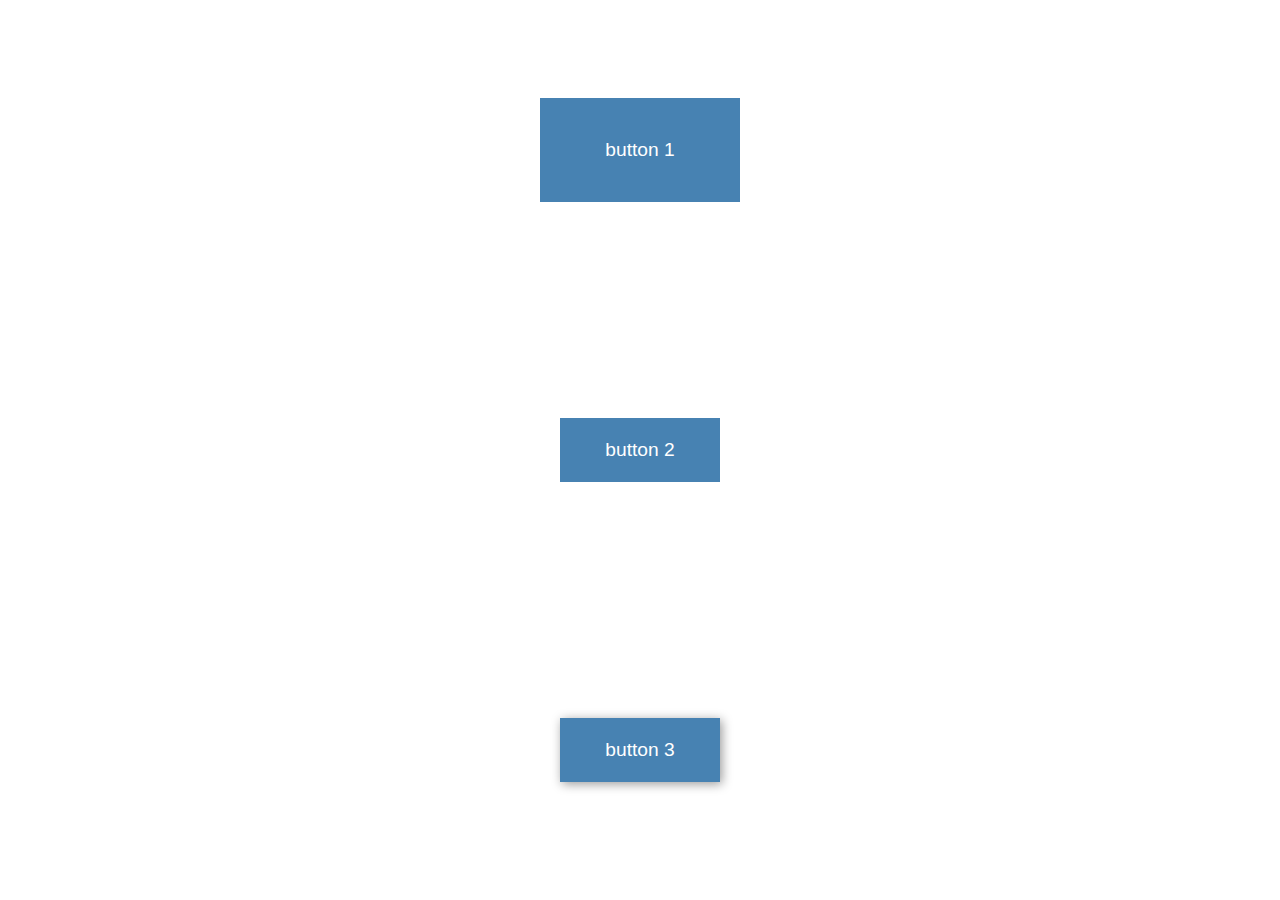
<file: CSS/index.html>
<!DOCTYPE html>
<html lang="en">
<head>
    <meta charset="UTF-8">
    <meta http-equiv="X-UA-Compatible" content="IE=edge">
    <meta name="viewport" content="width=device-width, initial-scale=1.0">
    <link rel="stylesheet" href="style.css">
    <title>Button Styling</title>
</head>
<body>
    <div class="container">
   <button class="btn btna">button 1</button>
   <button class="btn btnb">button 2</button>
   <button class="btn btnc">button 3</button>
</div>
    
</body>
</html>
</file>
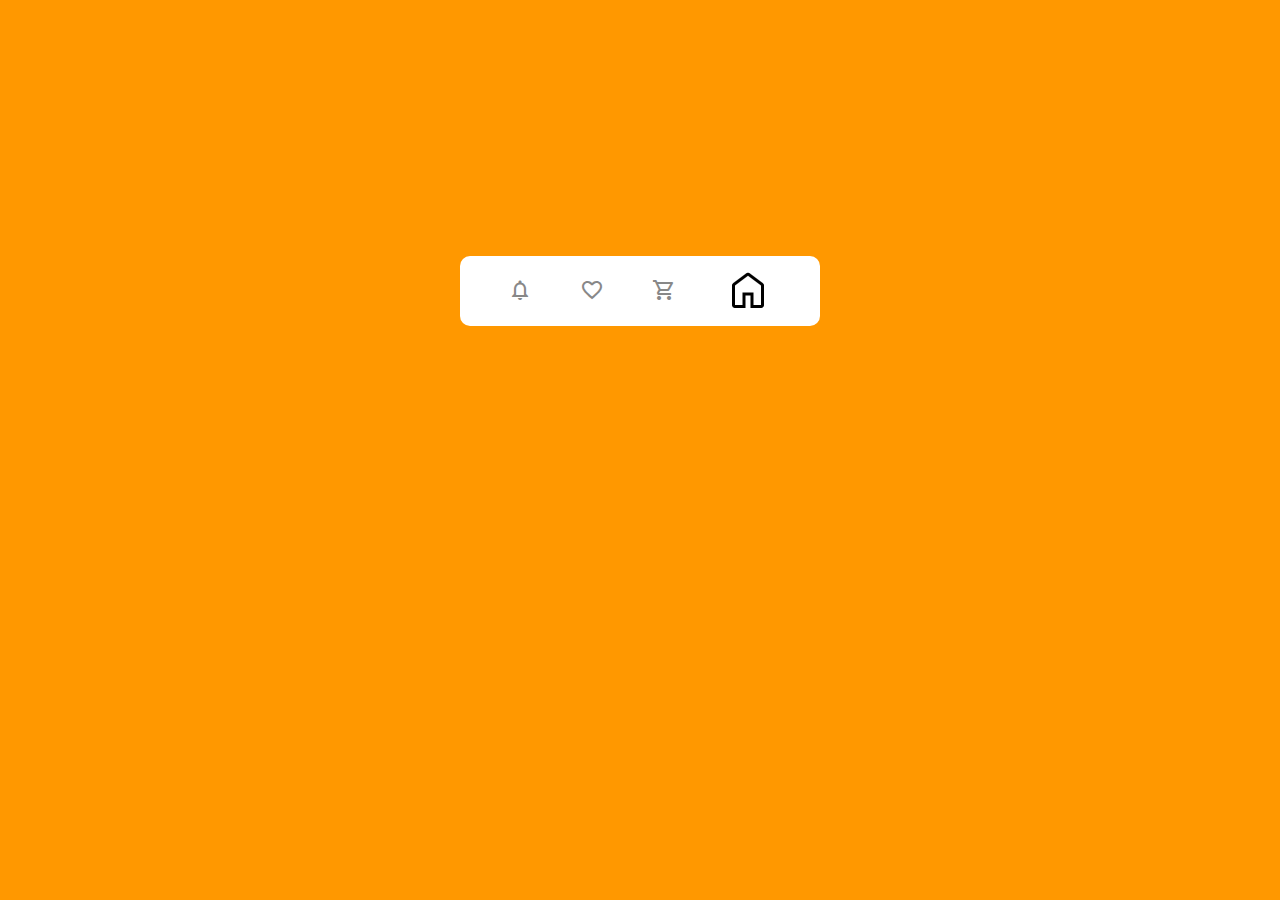
<file: HTML/dummy Project 2/index.html>
<!DOCTYPE html>
<html lang="en">

<head>
    <meta charset="UTF-8" />
    <meta http-equiv="X-UA-Compatible" content="IE=edge" />
    <meta name="viewport" content="width=device-width, initial-scale=1.0" />
    <link rel="preconnect" href="https://fonts.googleapis.com" />
    <link rel="preconnect" href="https://fonts.gstatic.com" crossorigin />
    <link href="https://fonts.googleapis.com/css2?family=Montserrat:wght@400;500;700&display=swap" rel="stylesheet" />
    <link href="https://fonts.googleapis.com/icon?family=Material+Icons+Outlined" rel="stylesheet" />
    <link rel="stylesheet" href="style.css">
    <title>Document</title>
</head>

<body>
    <nav>
        <ul>
            <li>
                <span class="material-icons-outlined"> notifications </span>
            </li>
            <li>
                <span class="material-icons-outlined"> favorite_border </span>
            </li>
            <li>
                <span class="material-icons-outlined"> shopping_cart </span>
            </li>
            <li>
                <img src="home_FILL0_wght400_GRAD0_opsz48.png" class="profile" />
                <ul>
                    <li class="sub-item">
                        <span class="material-icons-outlined"> grid_view </span>
                        <p>Dashboard</p>
                    </li>
                    <li class="sub-item">
                        <span class="material-icons-outlined">
                            format_list_bulleted
                        </span>
                        <p>My Orders</p>
                    </li>
                    <li class="sub-item">
                        <span class="material-icons-outlined"> manage_accounts </span>
                        <p>Update Profile</p>
                    </li>
                    <li class="sub-item">
                        <span class="material-icons-outlined"> logout </span>
                        <p>Logout</p>
                    </li>
                </ul>
            </li>
        </ul>
    </nav>
</body>

</html>
</file>
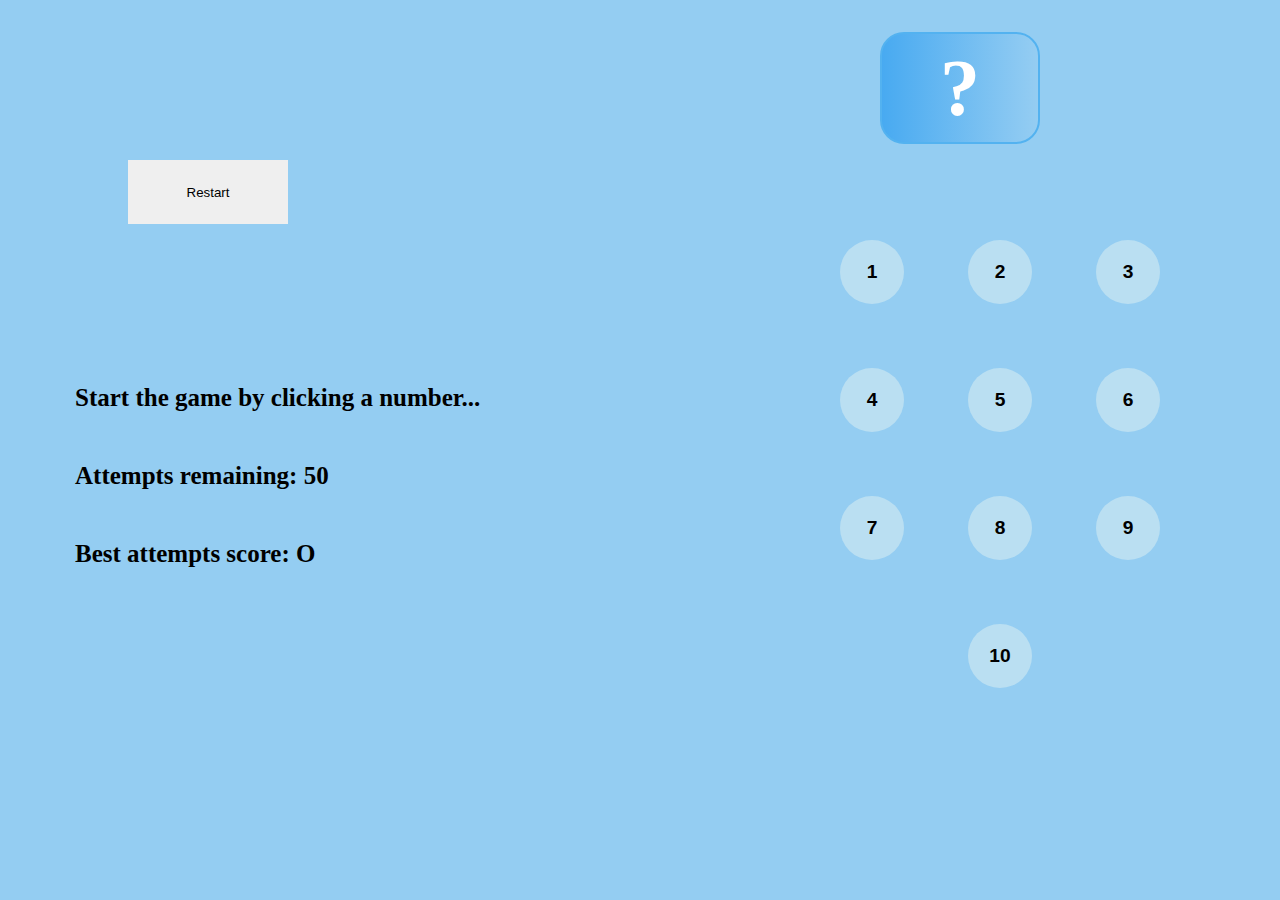
<file: Projects/Random Number Game/index.html>
<!DOCTYPE html>
<html lang="en">

<head>
    <meta charset="UTF-8">
    <meta http-equiv="X-UA-Compatible" content="IE=edge">
    <meta name="viewport" content="width=device-width, initial-scale=1.0">
    <link rel="apple-touch-icon" sizes="180x180" href="./favicon_io/apple-touch-icon.png">
    <link rel="icon" type="image/png" sizes="32x32" href="./favicon_io/favicon-32x32.png">
    <link rel="icon" type="image/png" sizes="16x16" href="./favicon_io/favicon-16x16.png">
    <link rel="manifest" href="./favicon_io/site.webmanifest">
    <link rel="stylesheet" href="style.css">
    <script src="script.js" defer></script>
    <title>Predict the randomness</title>
</head>

<body>
    <div class="div1">
        <div class="btncontainer"><button class="btn">Restart</button></div>
        <div class="pointtable">
            <p>Start the game by clicking a number...</p>
            <p> Attempts remaining: 50</p>
            <p> Best attempts score: O</p>
        </div>
    </div>
    <div class="div2">
        <div class="result">?</div>
        <div class="numberbox">
            <button class=" btnstyling | num">1</button>
            <button class=" btnstyling | num">2</button>
            <button class=" btnstyling | num">3</button>
            <button class=" btnstyling | num">4</button>
            <button class=" btnstyling | num">5</button>
            <button class=" btnstyling | num">6</button>
            <button class=" btnstyling | num">7</button>
            <button class=" btnstyling | num">8</button>
            <button class=" btnstyling | num">9</button>
            <button class=" btnstyling | num">10</button>
        </div>
    </div>

</body>

</html>
</file>
<file: CSS/style.css>
*,
*::before,
*::after {
    margin: 0;
    padding: 0;
    box-sizing: border-box;
}

html, body {
    width: 100%;
    height: 100%;
}

body {
    display: flex;
    justify-content: center;
    /* padding-top: 10rem; */
}

.container {
    display: flex;
    flex-direction: column;
    justify-content: space-around;


}

.btn {
    background-color: rgb(71, 130, 178);
    width: 10rem;
    height: 4rem;
    font-size: larger;
    border: none;
    color: white;
}

.btna {
    outline: 20px solid rgb(71, 130, 178);
    /* outline-offset: -2px; */
    transition: outline-offset 1000ms;
}

.btna:hover {
    outline-offset: 10px;
    outline-offset: 20px;

}

.btnb {
    outline: 3px solid white;
    transition: outline-offset 1000ms;

}

.btnb:hover {
    outline-offset: -5px;
}


.btnc {
    transition: transform 1000ms;
    transition: box-shadow 1000ms;
    box-shadow: 2px 2px 10px rgba(0, 0, 0,.4);

}

.btnc:active {
transform:translateY(4px) scale(1.2);
box-shadow: 2px 2px 10px rgba(255, 255, 255, 0.4);
}
</file>
<file: HTML/dummy Project 2/style.css>
html {
    box-sizing: border-box;
  }
  
  body {
    margin: 0;
    padding: 20% 0;
    overflow-x: hidden;
    font-family: "Montserrat", sans-serif;
    min-height: 100vh;
    display: flex;
    justify-content: center;
    align-items: flex-start;
    background-color: #ff9800;
  }
  
  * {
    box-sizing: inherit;
  }
  
  img {
    max-width: 100%;
    height: auto;
  }
  
  nav {
    background-color: #fff;
    padding: 0 3rem;
    border-radius: 0.625rem;
  }
  
  ul {
    margin: 0;
    padding: 0;
    display: flex;
    align-items: center;
    gap: 3rem;
  }
  
  li {
    list-style-type: none;
    position: relative;
    padding: 0.625rem 0 0.5rem;
  }
  li ul {
    flex-direction: column;
    position: absolute;
    background-color: white;
    align-items: flex-start;
    transition: all 0.5s ease;
    width: 20rem;
    right: -3rem;
    top: 4.5rem;
    border-radius: 0.325rem;
    gap: 0;
    padding: 1rem 0rem;
    opacity: 0;
    box-shadow: 0px 0px 100px rgba(20, 18, 18, 0.25);
    display: none;
  }
  
  ul li:hover > ul,
  ul li ul:hover {
    visibility: visible;
    opacity: 1;
    display: flex;
  }
  
  .material-icons-outlined {
    color: #888888;
    transition: all 0.3s ease-out;
  }
  
  .material-icons-outlined:hover {
    color: #ff9800;
    transform: scale(1.25) translateY(-4px);
    cursor: pointer;
  }
  
  
  .profile {
    height: 3rem;
    width: auto;
    cursor: pointer;
  }
  
  .sub-item {
    width: 100%;
    display: flex;
    align-items: center;
    gap: 0.725rem;
    cursor: pointer;
    padding: 0.5rem 1.5rem;
  }
  
  .sub-item:hover {
    background-color: rgba(232, 232, 232, 0.4);
  }
  
  .sub-item:hover .material-icons-outlined {
    color: #ff9800;
    transform: scale(1.08) translateY(-2px);
    cursor: pointer;
  }
  
  .sub-item:hover p {
    color: #000;
    cursor: pointer;
  }
  
  .sub-item p {
    font-size: 0.85rem;
    color: #888888;
    font-weight: 500;
    margin: 0.4rem 0;
    flex: 1;
  }
</file>
<file: Projects/Random Number Game/style.css>
*,
*::before,
*::after {
    margin: 0;
    padding: 0;
    box-sizing: border-box;
}

.btnstyling {
    background-color: rgb(186, 223, 242);
    height: 4rem;
    width: 4rem;
    border-radius: 50%;
    font-size: larger;
    font-weight: bolder;
    transform: scale();
    transition: transform 300ms ease-in-out;
}

body {
    background-color: hwb(204 58% 5%);
    display: flex;
}

.div1 {
    width: 50%;
    display: flex;
    flex-direction: column;
}


button {
    height: 4rem;
    width: 10rem;
    border: none;
    transform: scale();
    transition: transform 300ms ease-in-out;
}

.btncontainer {
    margin: 10rem 8rem;


}

.pointtable {
    margin: 0 3em;
    display: flex;
    flex-direction: column;
    justify-content: center;
    gap: 2em;
    font-size: 25px;
    font-weight: bold;

}


.div2 {
    display: flex;
    flex-direction: column;
    width: 50%;

}

.result {
    background-color: rgb(149, 205, 242);
    background-image: linear-gradient(to right, rgb(72, 170, 241), transparent);
    border: 2px solid rgb(83, 178, 240);
    border-radius: .3em;
    height: 7rem;
    width: 10rem;
    margin: 2rem 15rem;
    font-size: 80px;
    font-weight: bolder;
    display: flex;
    justify-content: center;
    align-items: center;
    color: white;
}

.numberbox {
    margin: 4rem 10rem;
    display: flex;
    width: 25rem;
    flex-wrap: wrap;
    gap: 4rem;
    justify-content: center;
    cursor: pointer;

}



button:active {
    transform: scale(0.9);

}


.numberbox~.num10:active {
    transform: scale(0.9);
}
</file>
